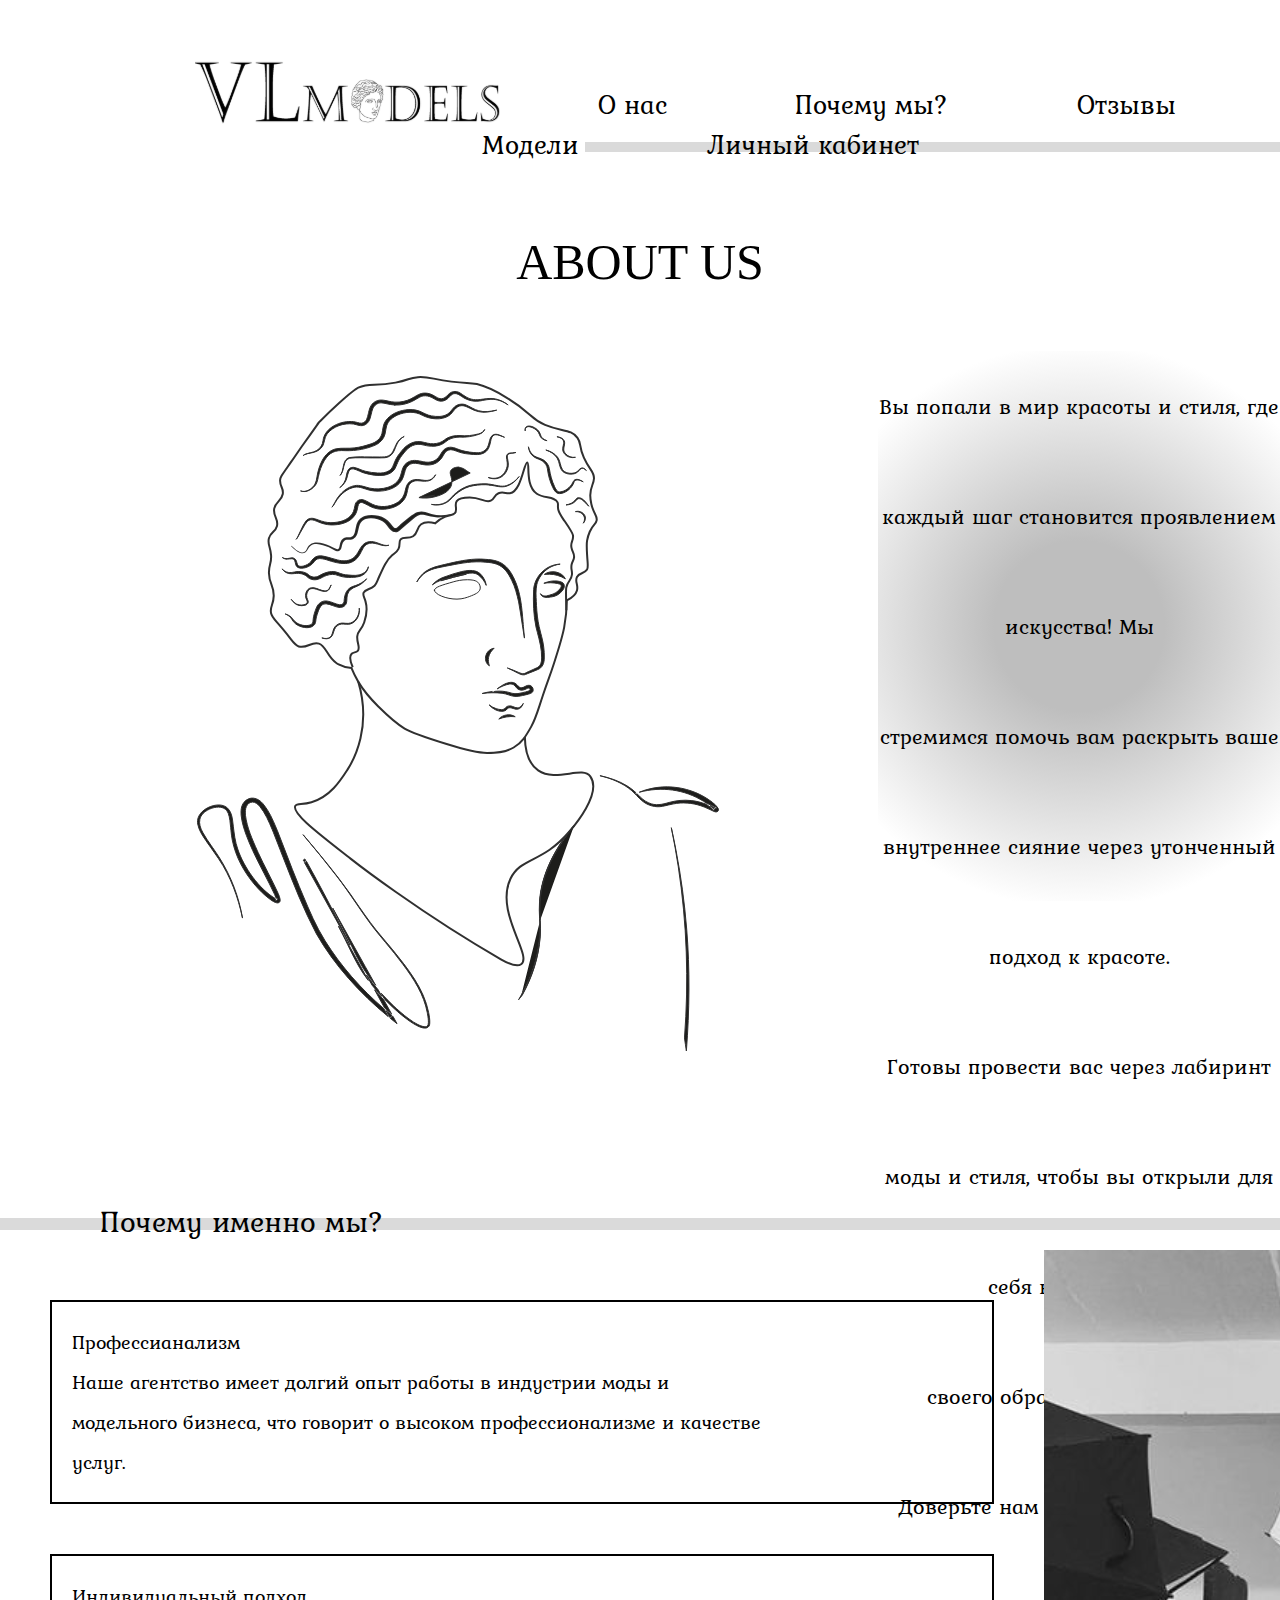
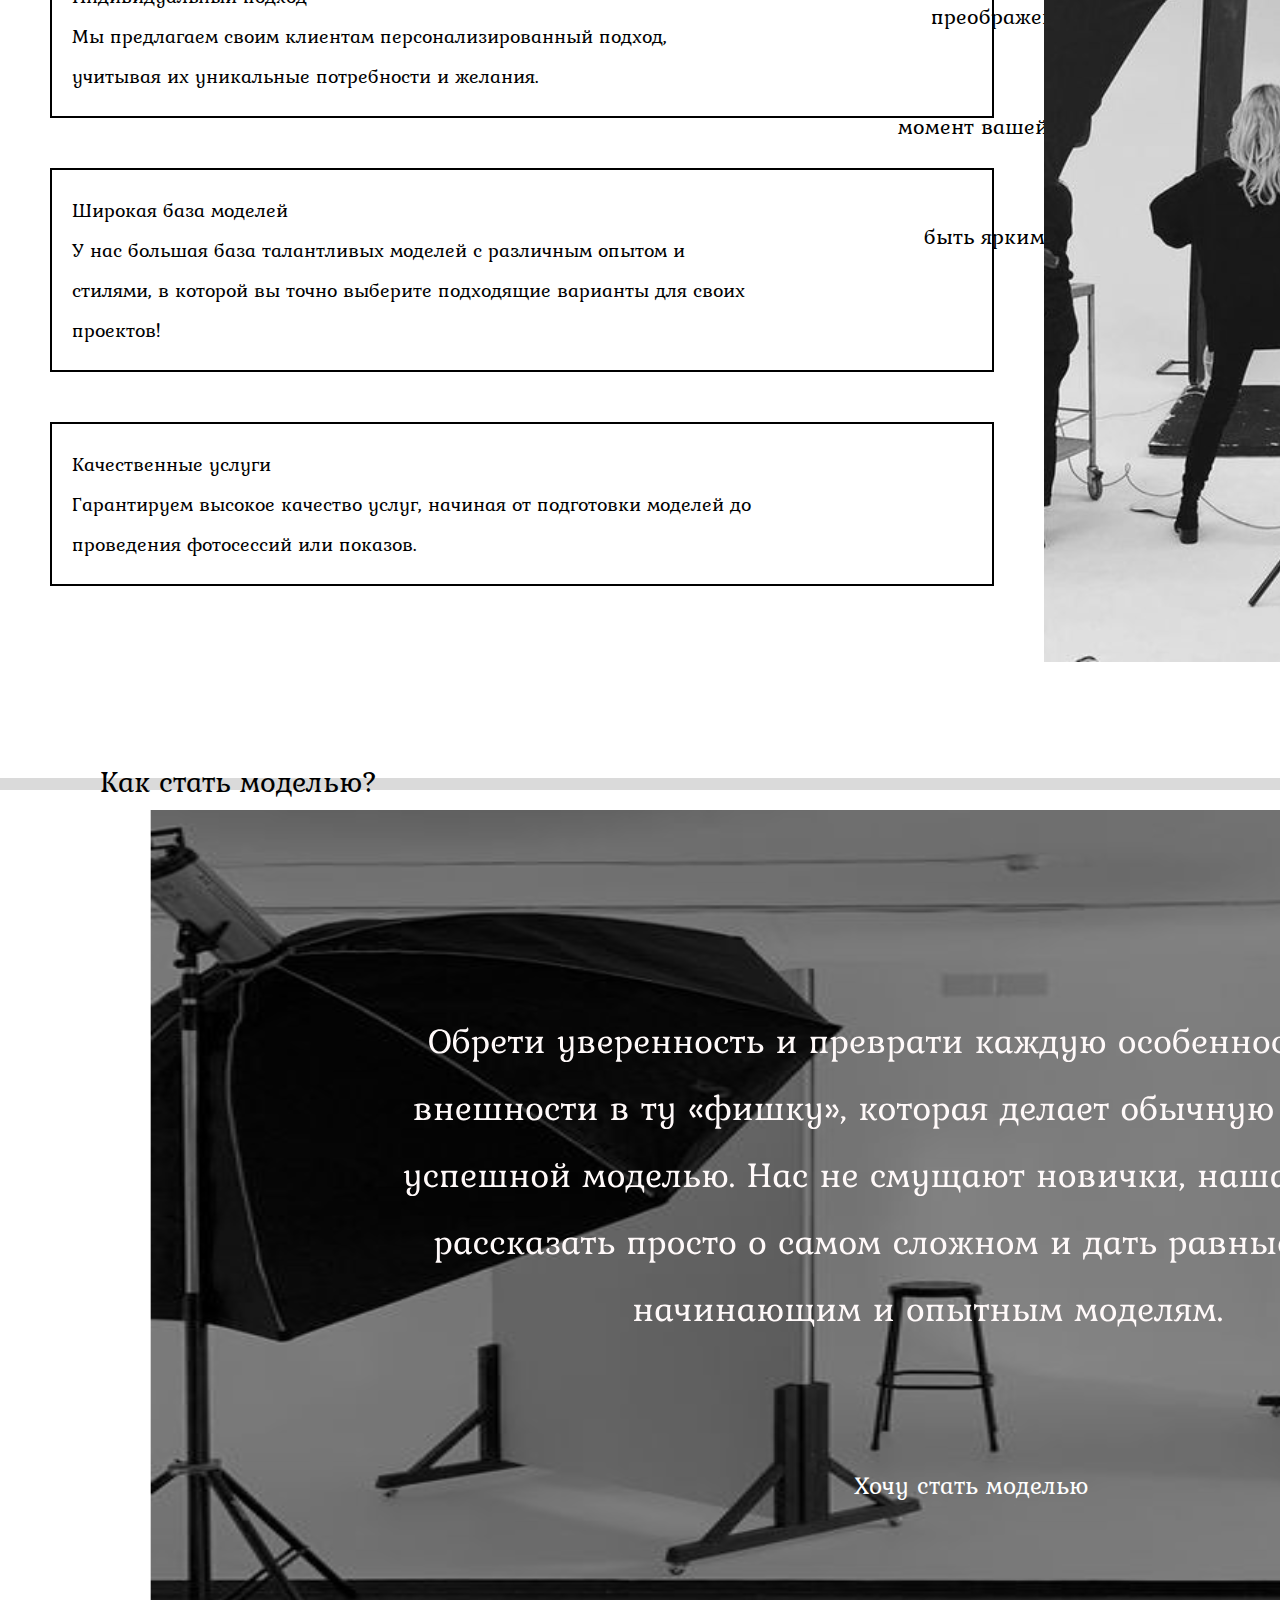
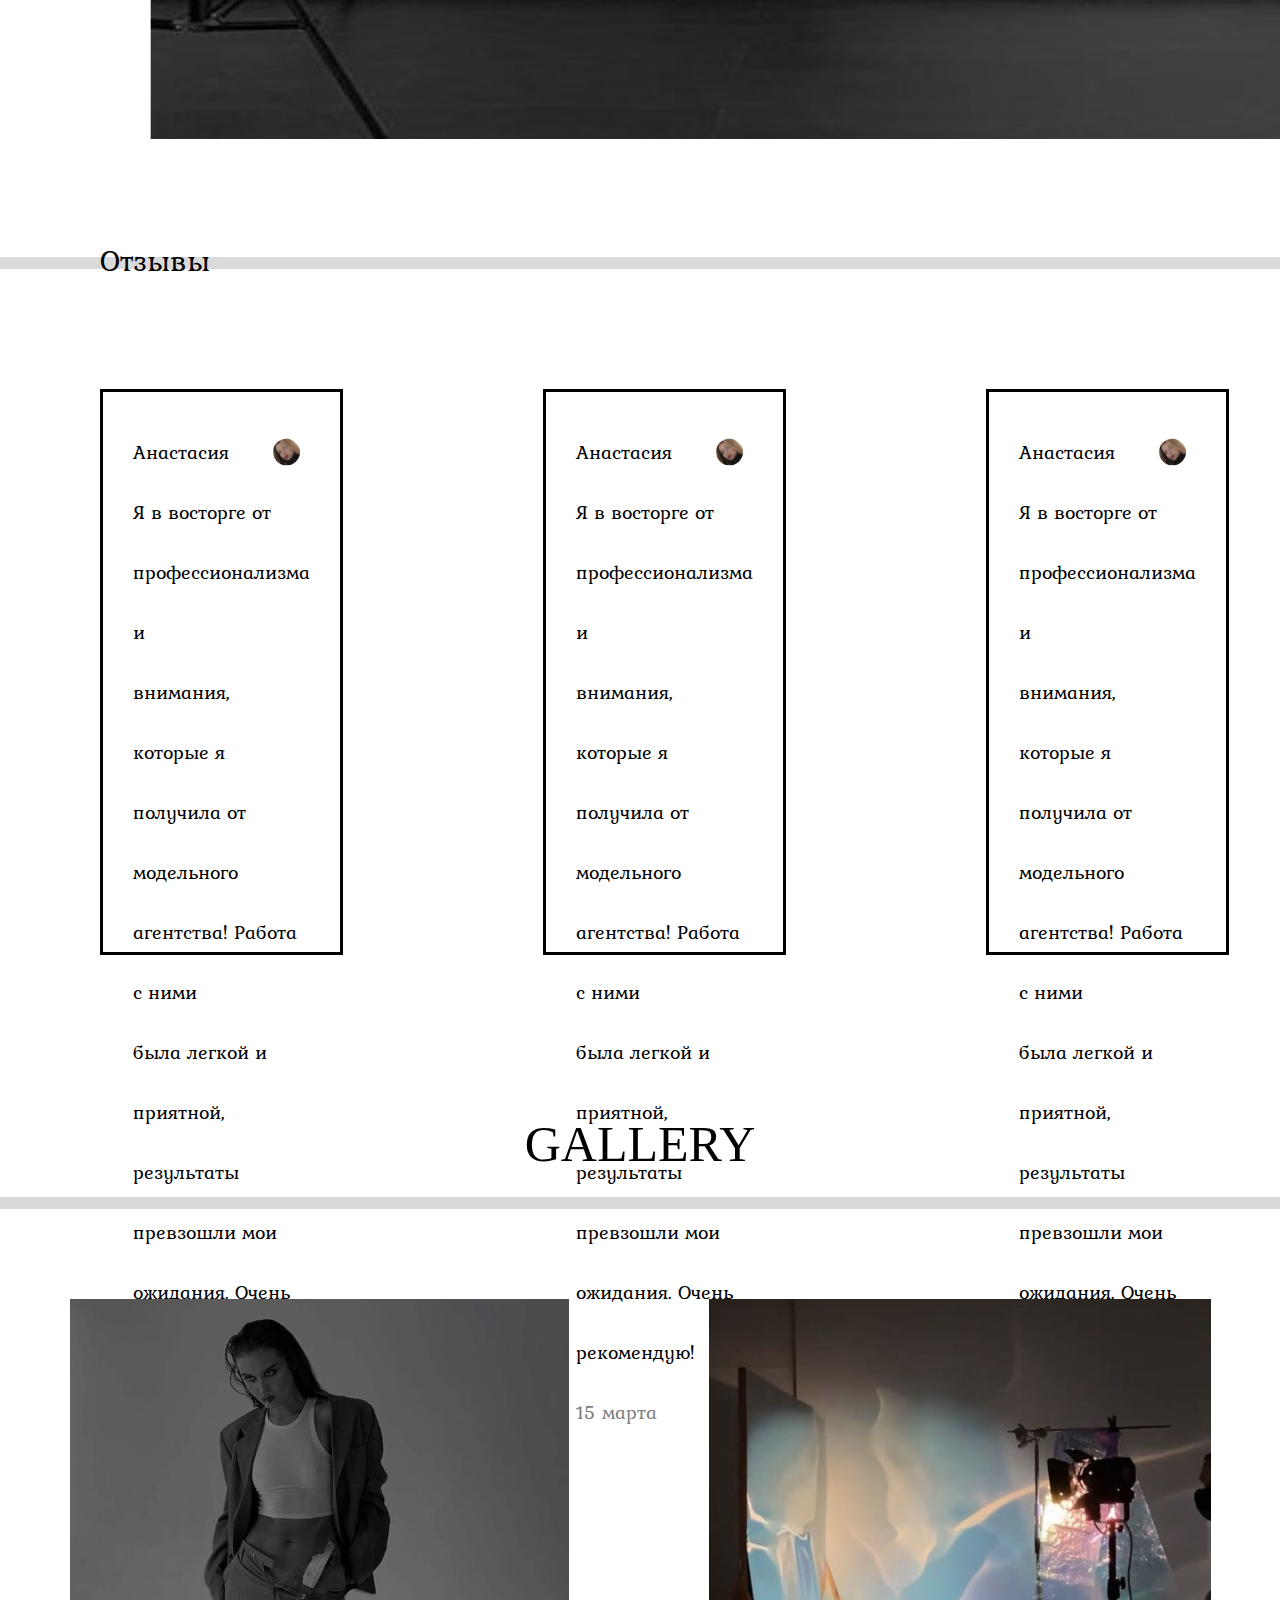
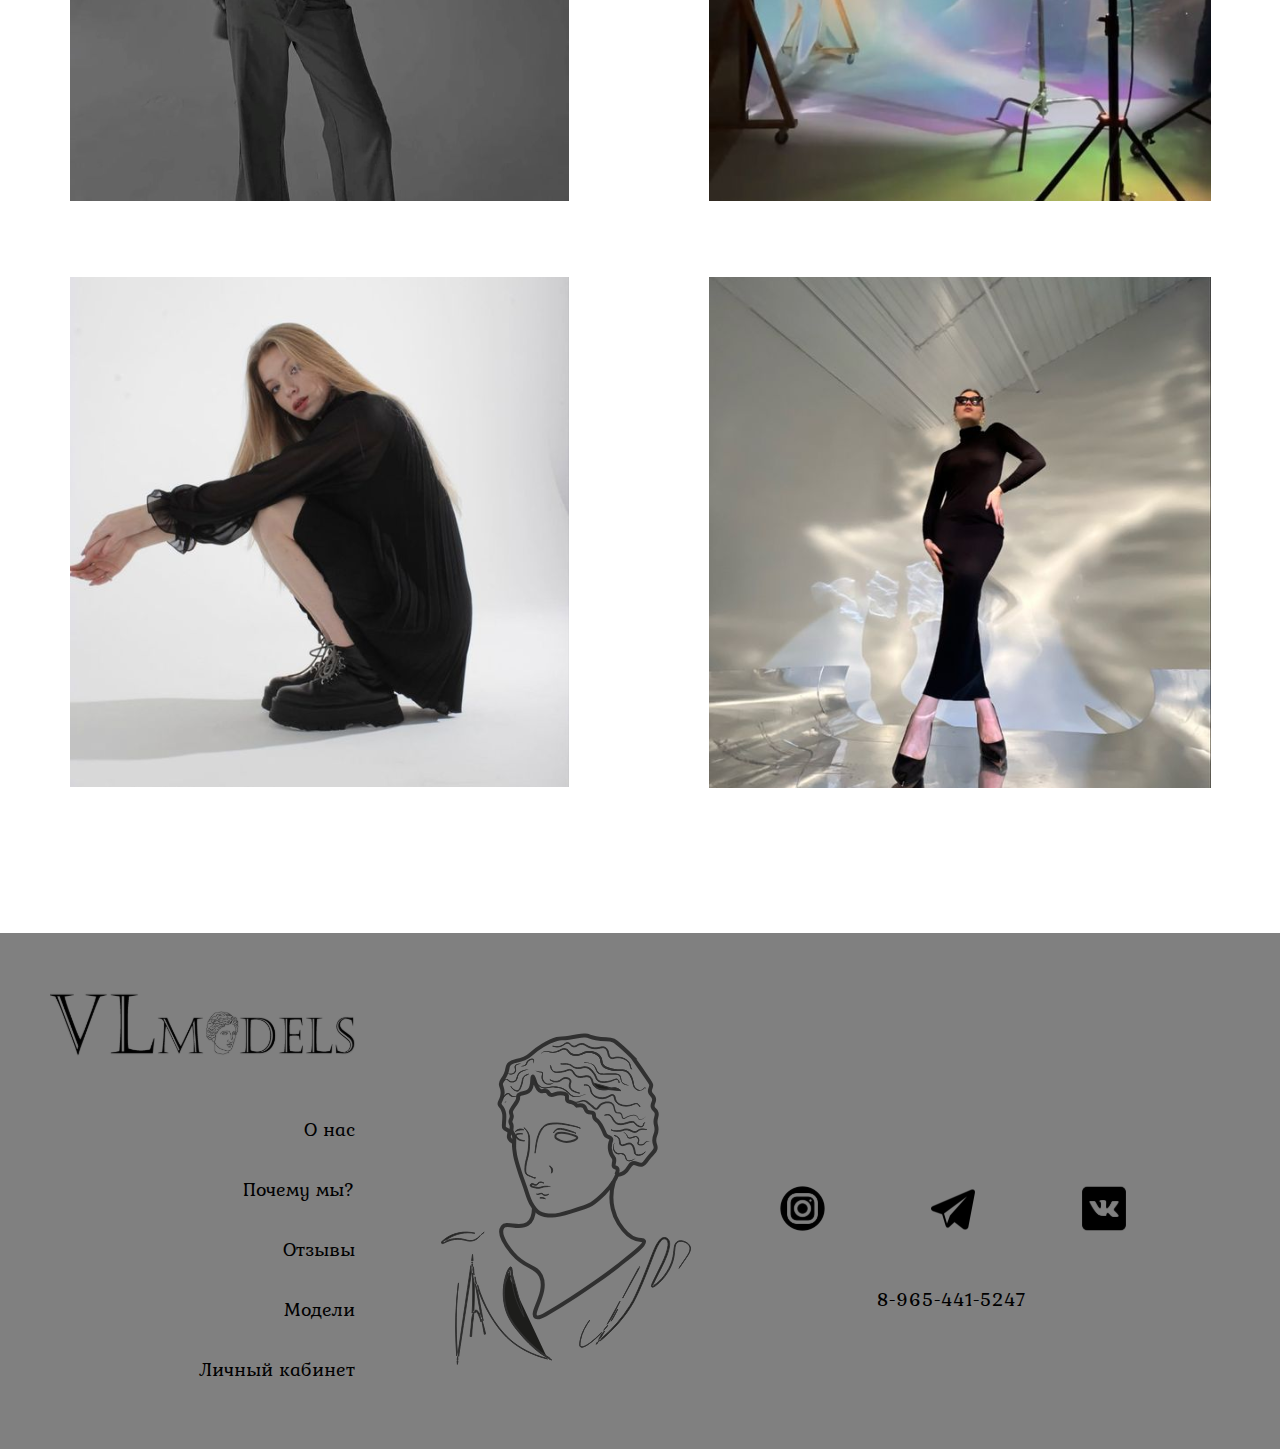
<file: index.html>
<!DOCTYPE html>
<html lang="en">
<head>
    <meta charset="UTF-8">
    <meta name="viewport" content="width=device-width, initial-scale=1.0">
    <link rel="stylesheet" href="css/style.css">
    <link rel="stylesheet" href="https://fonts.googleapis.com/css2?family=Kurale&display=swap">

    <title>VLmodels</title>
</head>
<body>
    <body>
        <nav>
            <ul>
                <li><a href="#logo"><img class="logoe" alt="" src="image/logo.svg"></a></li>
                <li><a href="#about">О нас</a></li>
                <li><a href="#why">Почему мы?</a></li>
                <li><a href="#otz">Отзывы</a></li>
                <li><a href="models.html">Модели</a></li>
                <li><a href="myaccount.html">Личный кабинет</a></li>
                <div class="strep1"></div>
            </ul>
        </nav>
        <div class="intro" id="logo">
            <h1>ABOUT US</h1>
            <div class="intro-cont">
                <div class="intro-img"><img class="introe" alt="" src="image/intro.svg"></div>
                <a class="intro-text">Вы попали в мир красоты и стиля, где каждый шаг становится проявлением искусства! Мы <br>
                        стремимся помочь вам раскрыть ваше внутреннее сияние через утонченный подход к красоте. <br>
                        Готовы провести вас через лабиринт моды и стиля, чтобы вы открыли для себя новые грани <br>
                        своего образа и уверенности. Доверьте нам свое восхитительное преображение, ведь каждый <br>
                        момент вашей жизни заслуживает быть ярким и неповторимым!</a>
            </div>
        </div>
        <div class="why" id="why">
            <h2>Почему именно мы?</h2>
            <div class="strep2"></div>
            <div class="why-cont">
                <div class="why-reason"> 
                    <div class="why-reason-cont"> 
                        <a class="reason">Профессианализм<br></a>
                        <a class="reason-text">Наше агентство имеет долгий опыт работы в индустрии моды и<br>
                             модельного бизнеса, что говорит о высоком профессионализме и качестве <br>
                             услуг.</a>
                    </div>
                    <div class="why-reason-cont"> 
                        <a class="reason">Индивидуальный подход<br></a>
                        <a class="reason-text">Мы предлагаем своим клиентам персонализированный подход,<br>
                            учитывая их уникальные потребности и желания.</a>
                    </div>
                    <div class="why-reason-cont"> 
                        <a class="reason">Широкая база моделей<br></a>
                        <a class="reason-text">У нас большая база талантливых моделей с различным опытом и <br>
                            стилями, в которой вы точно выберите подходящие варианты для своих<br>
                            проектов!</a>
                    </div>
                    <div class="why-reason-cont"> 
                        <a class="reason">Качественные услуги<br></a>
                        <a class="reason-text">Гарантируем высокое качество услуг, начиная от подготовки моделей до <br>
                            проведения фотосессий или показов.</a>
                    </div>
                </div>
                <div class="why-img"><img src="image/why.svg"></div>
            </div>
        </div>
        <div class="willbe">
            <h2>Как стать моделью?</h2>
            <div class="strep2"></div>
                <div class="willbe-image">
                    <div class="willbe-cont">
                        <img class="will" src="image/willbe.svg">
                        <div class="button3" onclick="redirectToAnotherPage1()">Хочу стать моделью</div>
                    </div>
                </div>
        </div>
        <div class="otz" id="otz">
            <h2>Отзывы</h2>
            <div class="strep2"></div>
            <div class="otz-cont">
                <div class="otz1">
                    <div class="otz-ava">
                        <a class="otz-name">Анастасия</a> <br>
                        <img class="ava" src="image/otzava.svg">
                      </div>
                <a class="otz-text">Я в восторге от профессионализма и <br>
                     внимания, которые я получила от <br>
                     модельного агентства! Работа с ними <br>
                     была легкой и приятной, результаты <br> превзошли мои ожидания. Очень <br>
                     рекомендую!</a> <br>
                    <a class="otz-date">15 марта</a>
                </div>
                <div class="otz2">
                    <div class="otz-ava">
                      <a class="otz-name">Анастасия</a> <br>
                      <img class="ava" src="image/otzava.svg">
                    </div>
                    <a class="otz-text">Я в восторге от профессионализма и <br>
                     внимания, которые я получила от <br>
                     модельного агентства! Работа с ними <br>
                     была легкой и приятной, результаты <br> превзошли мои ожидания. Очень <br>
                     рекомендую!</a> <br>
                    <a class="otz-date">15 марта</a>
                </div>
                <div class="otz2">
                    <div class="otz-ava">
                        <a class="otz-name">Анастасия</a> <br>
                        <img class="ava" src="image/otzava.svg">
                      </div>
                    <a class="otz-text">Я в восторге от профессионализма и <br>
                     внимания, которые я получила от <br>
                     модельного агентства! Работа с ними <br>
                     была легкой и приятной, результаты <br> превзошли мои ожидания. Очень <br>
                     рекомендую!</a> <br>
                    <a class="otz-date">15 марта</a>
                </div>
            </div>
            <div class="gallery">
                <h1>GALLERY</h1>
                <div class="strep2"></div>
                <div class="fotki-cont">
                    <div class="fotki">
                        <img class="foto" src="image/fot1.svg">
                        <img class="foto" src="image/fot2.svg">
                    </div>
                    <div class="fotki1">
                        <img class="foto" src="image/fot3.svg">
                        <img src="image/fot4.svg">
                    </div>
                    <div class="fotki1">
                        <img class="foto" src="image/fot5.svg">
                        <img src="image/fot6.svg">
                    </div>
                </div>
            </div>
            <div class="footer">
                <div class="menu-footer">
                    <img class="logo-footers" src="image/logo.svg"> <br>
                    <a  href="#logo">О нас</a> <br>
                    <a  href="#why">Почему мы?</a> <br>
                    <a  href="#otz">Отзывы</a> <br>
                    <a  href="models.html">Модели</a> <br>
                    <a  href="myaccount.html">Личный кабинет</a>
                </div>
                <div class="logo-footer">
                    <img class="footer-logo" src="image/footer.svg">
                </div>
                <div class="contact-footer">
                    <div class="contact">
                        <img class="con" src="image/inst.svg">
                        <img class="con" src="image/tg.svg">
                        <img class="con" src="image/vk.svg">
                    </div>
                    <a class="num">8-965-441-5247</a>
                </div>
            </div>
    </body>
</html>
</file>
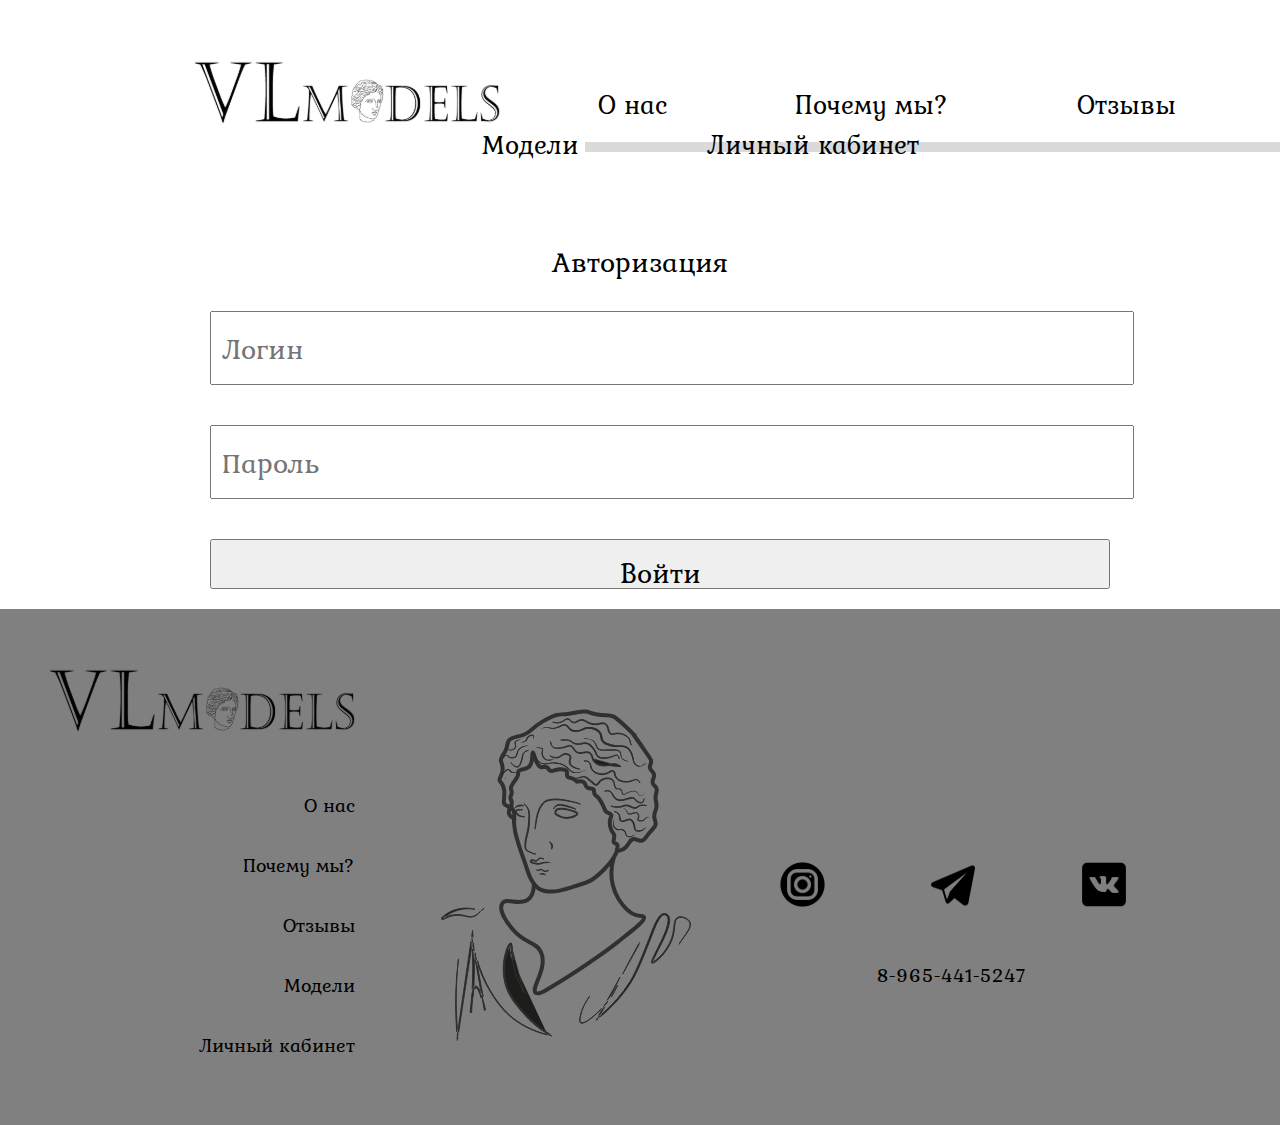
<file: auth.html>
<!DOCTYPE html>
<html lang="en">
<head>
    <meta charset="UTF-8">
    <meta name="viewport" content="width=device-width, initial-scale=1.0">
    <link rel="stylesheet" href="css/style.css">
    <title>account</title>
</head>
<body>
    <body>
        <nav>
            <ul>
                <li><a href="index.html"><img class="logoe" src="image/logo.svg"></a></li>
                <li><a href="index.html">О нас</a></li>
                <li><a href="index.html">Почему мы?</a></li>
                <li><a href="index.html">Отзывы</a></li>
                <li><a href="models.html">Модели</a></li>
                <li><a href="myaccount.html">Личный кабинет</a></li>
                <div class="strep1"></div>
            </ul>
        </nav>
        <div class="bemodel">
            <div class="bemodel-text">
                <a>Авторизация</a>
            </div>
            <form action="login.php" method="POST"> <!-- Исправленное действие формы -->
                <input type="text" name="username" placeholder="Логин" required>
                <input type="password" name="password" placeholder="Пароль" required> <!-- Изменить тип ввода на "password" -->
                <input type="submit" value="Войти">
            </form>
        </div>
        <div class="footer">
            <div class="menu-footer">
                <img class="logo-footers" src="image/logo.svg"> <br>
                <a  href="#logo">О нас</a> <br>
                    <a  href="#why">Почему мы?</a> <br>
                    <a  href="#otz">Отзывы</a> <br>
                    <a  href="models.html">Модели</a> <br>
                    <a  href="myaccount.html">Личный кабинет</a>
            </div>
            <div class="logo-footer">
                <img class="footer-logo" src="image/footer.svg">
            </div>
            <div class="contact-footer">
                <div class="contact">
                    <img class="con" src="image/inst.svg">
                    <img class="con" src="image/tg.svg">
                    <img class="con" src="image/vk.svg">
                </div>
                <a class="num">8-965-441-5247</a>
            </div>
        </div>
        <script src="js/main.js"></script>
</body>
</html>
</file>
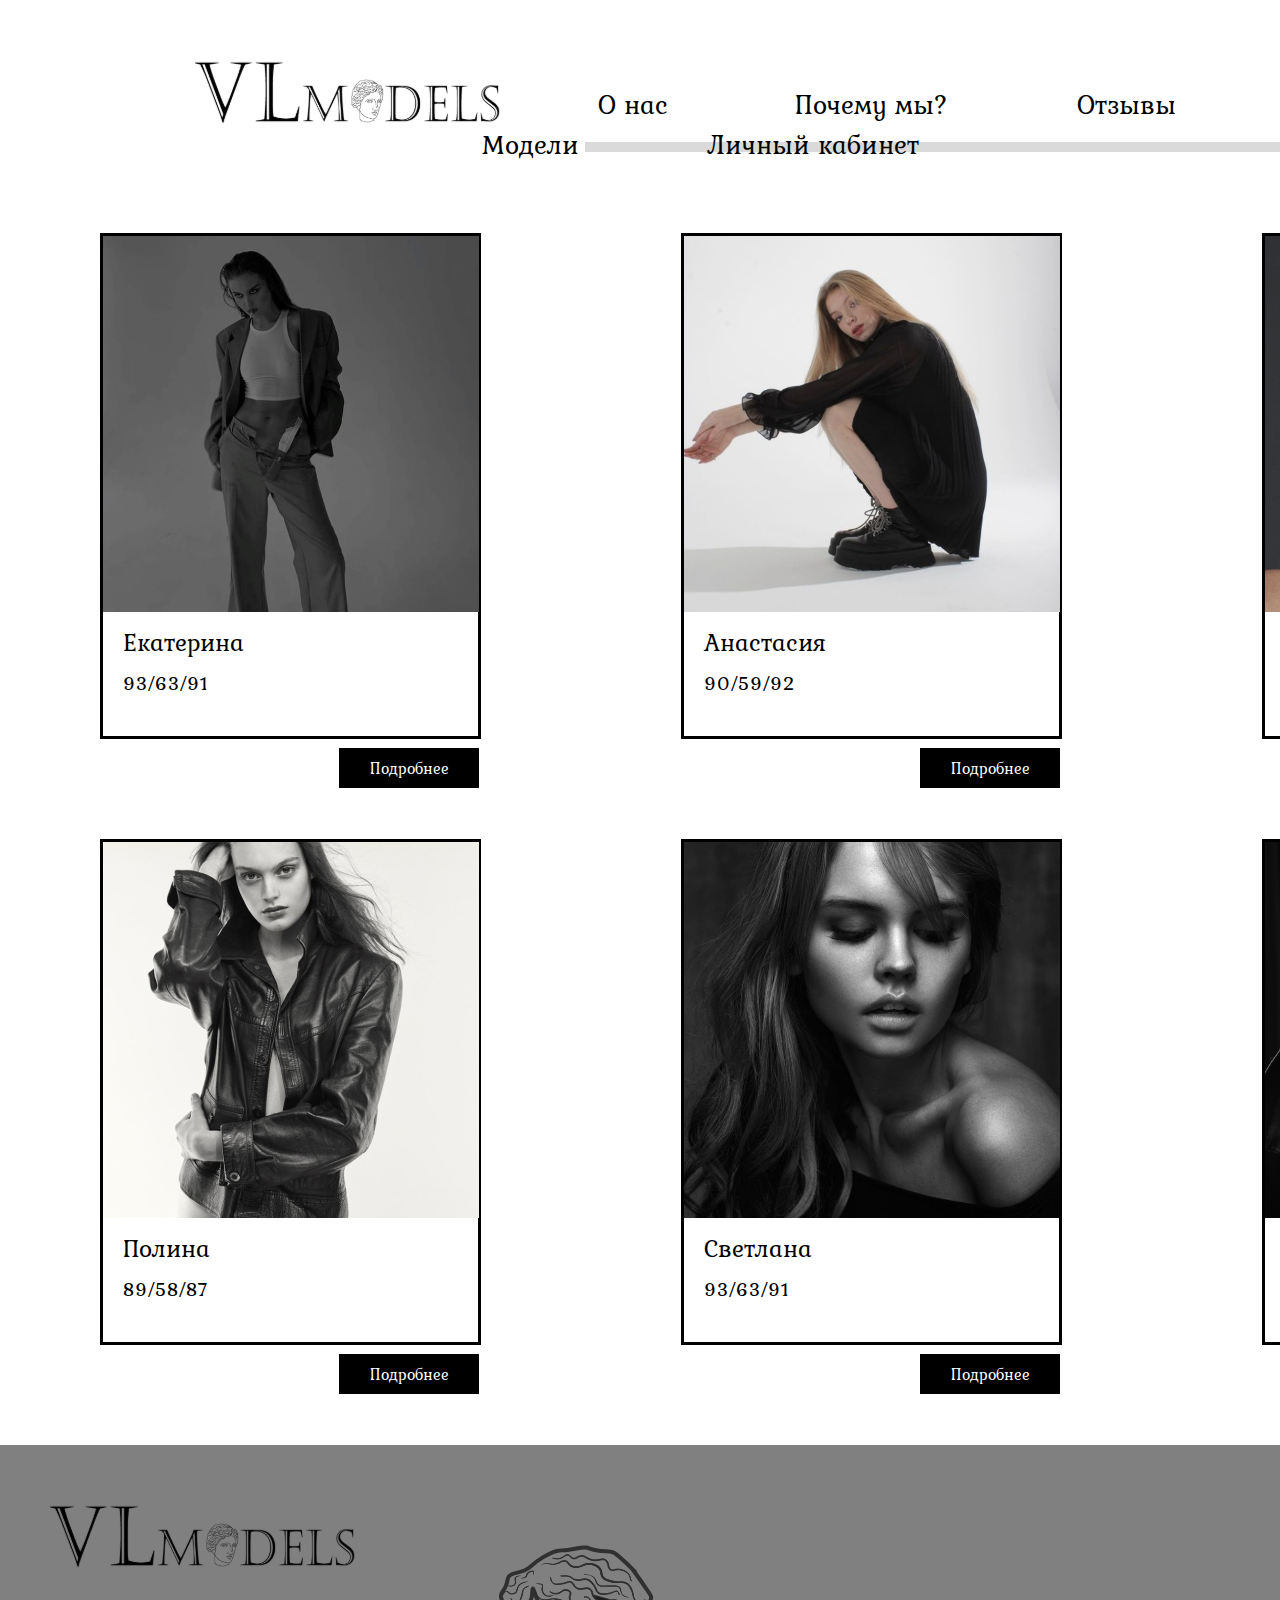
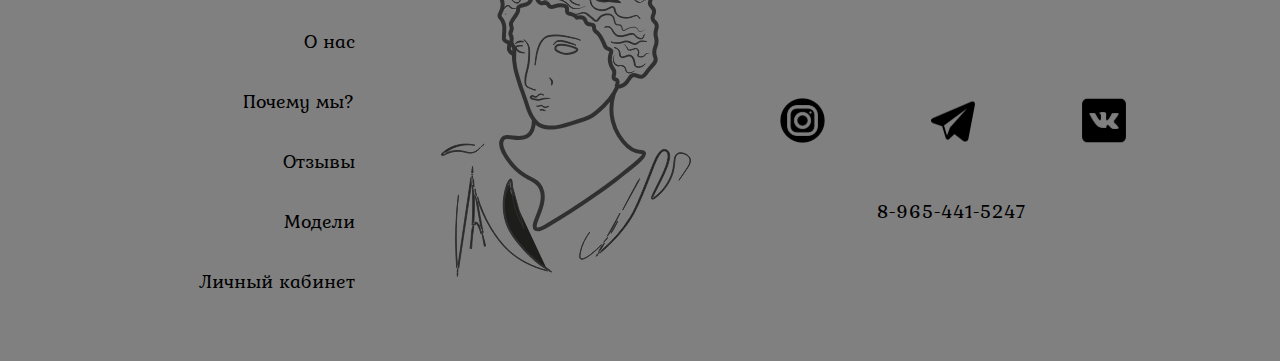
<file: models.html>
<!DOCTYPE html>
<html lang="en">
<head>
    <meta charset="UTF-8">
    <meta name="viewport" content="width=device-width, initial-scale=1.0">
    <link rel="stylesheet" href="css/style.css">
    <title>models</title>
</head>
<body>
    <body>
        <nav>
            <ul>
                <li><a href="index.html"><img class="logoe" src="image/logo.svg"></a></li>
                <li><a href="index.html">О нас</a></li>
                <li><a href="index.html">Почему мы?</a></li>
                <li><a href="index.html">Отзывы</a></li>
                <li><a href="models.html">Модели</a></li>
                <li><a href="myaccount.html">Личный кабинет</a></li>
                <div class="strep1"></div>
            </ul>
        </nav>
        <div class="models">
            <div class="models-cont1">
                <div class="model1">
                    <img class="model-img" src="image/model1.svg">
                    <a class="model-name">Екатерина</a> <br>
                    <a class="model-par">93/63/91</a>
                </div>
                <div class="podrobnee">
                   <button onclick="openModal()">Подробнее</button>
                        <div id="modal" class="modal">
                            <div class="modal-content">
                                <span class="close" onclick="closeModal()">&times;</span>
                                <div class="madal-model">
                                    <img class='zzz1' src="image/model1.svg">
                                    <img class='zzz' src="image/model1.svg">
                                    <img class='zzz' src="image/model1.svg">
                                </div>
                                <a class="modal-name">Екатерина</a>
                                <a class="modal-par">93/63/91</a> <br>
                                <a class="modal-text">Уникальная модель с изящной осанкой и неповторимым обаянием. Ее 
                                 изящная походка и выразительный взгляд делают каждое выступление незабываемым и впечатляющим. 
                                 Екатерина виртуозно сочетает в себе элегантность и современные тренды. Она легко воплощает в 
                                 жизнь как классические образы в haute couture, так и смелые и яркие образы street style. Имеет 
                                 богатый опыт работы на подиуме и в фешн-съемках для известных брендов. Ее профессионализм и преданность 
                                 искусству моделинга делают ее желанной моделью для сотрудничества.
                                </a>
                            </div>
                        </div>
                </div>
             </div>
             <div class="models-cont">
                <div class="model1">
                    <img src="image/model2.svg">
                    <a class="model-name">Анастасия</a> <br>
                    <a class="model-par">90/59/92</a>
                </div>
                <div class="podrobnee">
                   <button>Подробнее</button>
                </div>
             </div>
             <div class="models-cont">
                <div class="model1">
                    <img src="image/model3.svg">
                    <a class="model-name">Елена</a> <br>
                    <a class="model-par">96/65/91</a>
                </div>
                <div class="podrobnee">
                   <button>Подробнее</button>
                </div>
             </div>
        </div>
        <div class="models">
            <div class="models-cont1">
                <div class="model1">
                    <img class="model-img" src="image/model4.svg">
                    <a class="model-name">Полина</a> <br>
                    <a class="model-par">89/58/87</a>
                </div>
                <div class="podrobnee">
                   <button>Подробнее</button>
                </div>
             </div>
             <div class="models-cont">
                <div class="model1">
                    <img src="image/model5.svg">
                    <a class="model-name">Светлана</a> <br>
                    <a class="model-par">93/63/91</a>
                </div>
                <div class="podrobnee">
                   <button>Подробнее</button>
                </div>
             </div>
             <div class="models-cont">
                <div class="model1">
                    <img src="image/model6.svg">
                    <a class="model-name">Наталья</a> <br>
                    <a class="model-par">93/63/91</a>
                </div>
                <div class="podrobnee">
                   <button>Подробнее</button>
                </div>
             </div>
        </div>
       
            <div class="footer">
                <div class="menu-footer">
                    <img class="logo-footers" src="image/logo.svg"> <br>
                    <a  href="#logo">О нас</a> <br>
                    <a  href="#why">Почему мы?</a> <br>
                    <a  href="#otz">Отзывы</a> <br>
                    <a  href="models.html">Модели</a> <br>
                    <a  href="myaccount.html">Личный кабинет</a>
                </div>
                <div class="logo-footer">
                    <img class="footer-logo" src="image/footer.svg">
                </div>
                <div class="contact-footer">
                    <div class="contact">
                        <img class="con" src="image/inst.svg">
                        <img class="con" src="image/tg.svg">
                        <img class="con" src="image/vk.svg">
                    </div>
                    <a class="num">8-965-441-5247</a>
                </div>
            </div>
            <script src="js/main.js"></script>
    </body>
</html>
</file>
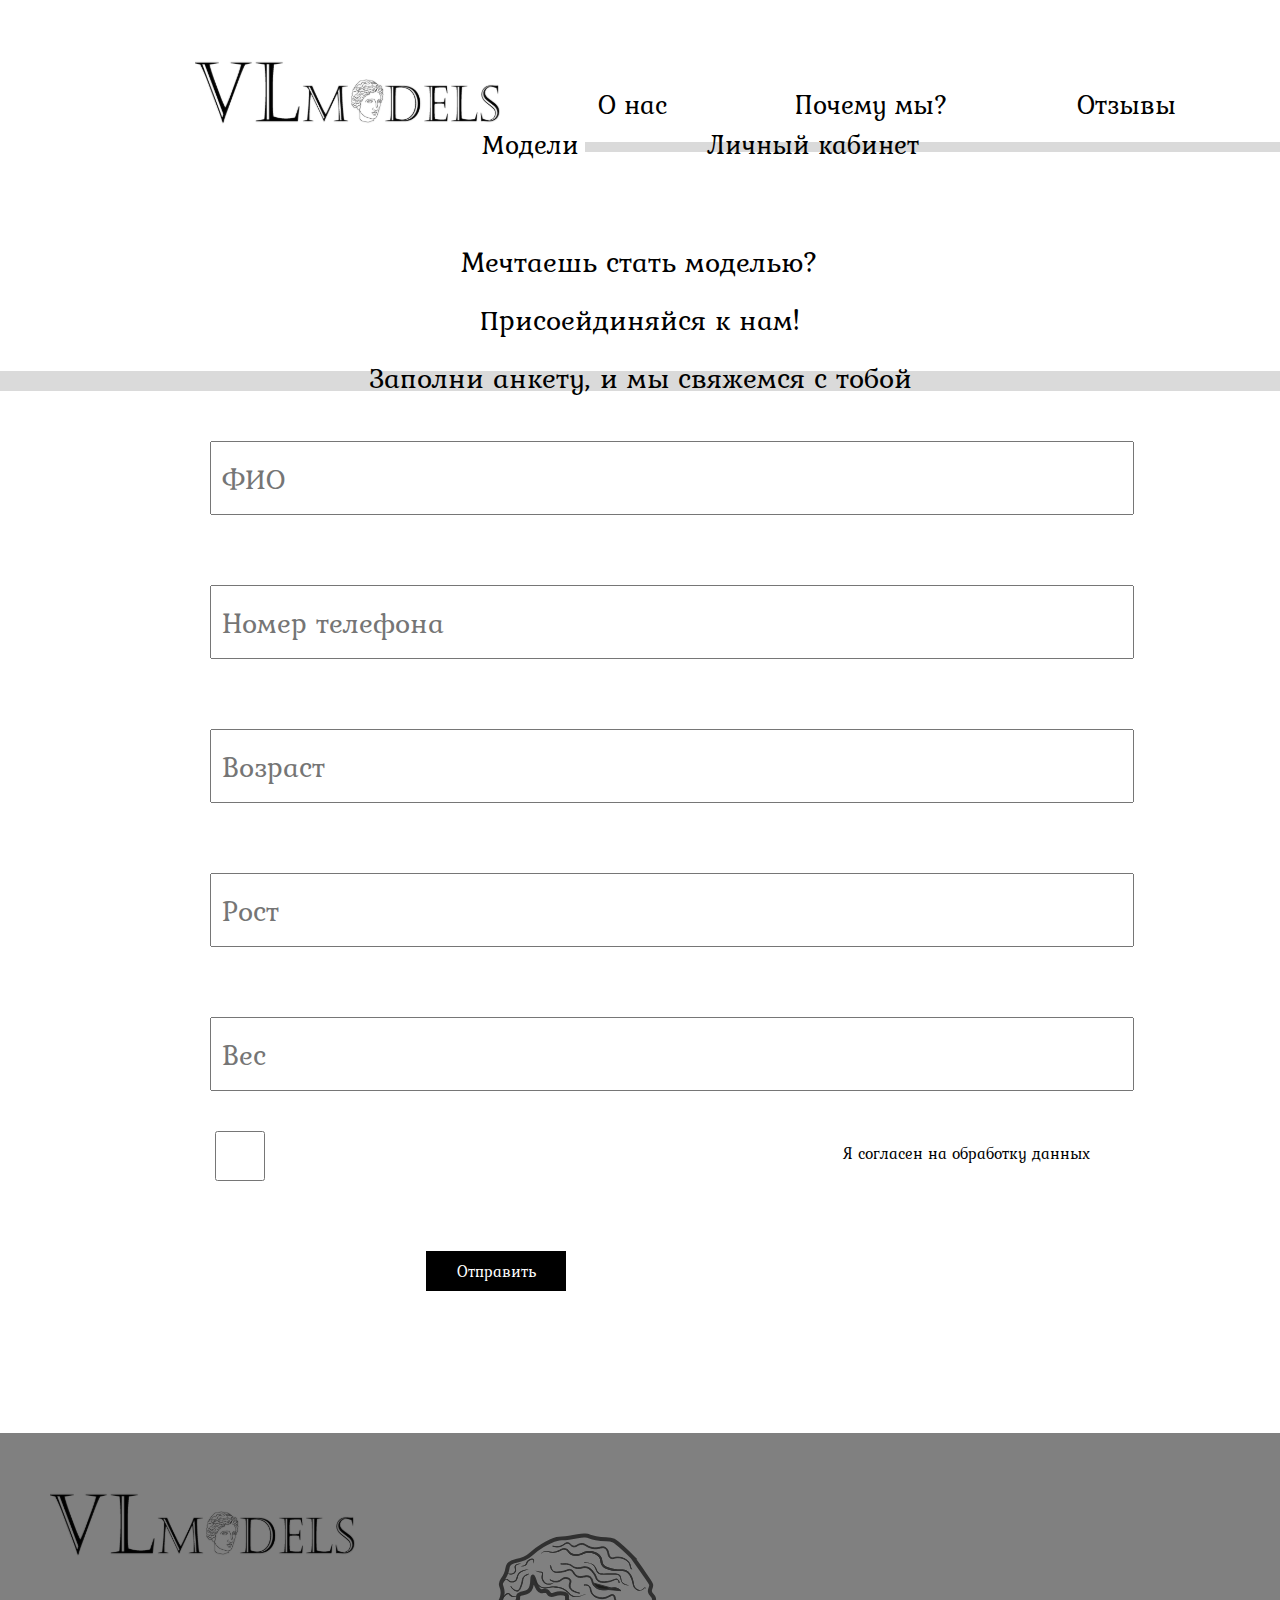
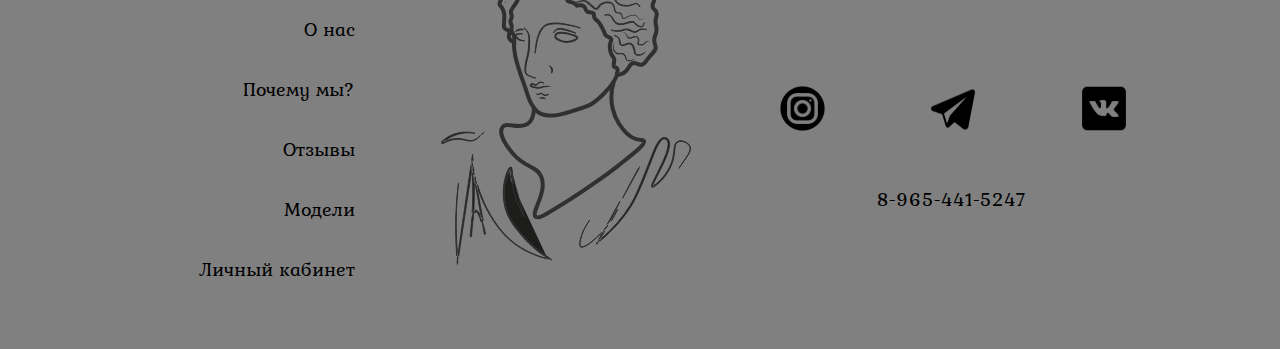
<file: myaccount.html>
<!DOCTYPE html>
<html lang="en">
<head>
    <meta charset="UTF-8">
    <meta name="viewport" content="width=device-width, initial-scale=1.0">
    <link rel="stylesheet" href="css/style.css">
    <title>account</title>
</head>
<body>
    <body>
        <nav>
            <ul>
                <li><a href="index.html"><img class="logoe" src="image/logo.svg"></a></li>
                <li><a href="index.html">О нас</a></li>
                <li><a href="index.html">Почему мы?</a></li>
                <li><a href="index.html">Отзывы</a></li>
                <li><a href="models.html">Модели</a></li>
                <li><a href="myaccount.html">Личный кабинет</a></li>
                <div class="strep1"></div>
            </ul>
        </nav>
    <div class="bemodel">
        <div class="bemodel-text">
                <a>Мечтаешь стать моделью? <br>
                    Присоейдиняйся к нам! <br>
                    Заполни анкету, и мы свяжемся с тобой</a>
         </div>
             <div class="strep3"></div>
             <form action="formanketa.php" method="post">
                <label for="full-name"></label>
                <input type="text" id="full-name" name="full-name" placeholder="ФИО" required>
        
                <label for="phone"></label>
                <input type="tel" id="phone" name="phone" placeholder="Номер телефона" required>
        
                <label for="age"></label>
                <input type="number" id="age" name="age" placeholder="Возраст" required>
        
                <label for="height"></label>
                <input type="number" id="height" name="height" placeholder="Рост" required>

                <label for="parametr"></label>
                <input type="number" id="weight" name="weight" placeholder="Вес" required>
<br>
               <div class="check">
                    <input type="checkbox" id="checkbox" required>
                    <label for="checkbox">Я согласен на обработку данных</label>
                </div> 
                <div class="otptavit">
                    <button onclick="openModal()">Отправить</button>
                         <div id="modal" class="modal">
                             <div class="modal-content-otp">
                                 <span class="close" onclick="closeModal()">&times;</span>
                                 <a class="modal-text-otp">Спасибо за заявку! мы расммотрим твою анкету, и свяжемся!
                                 </a>
                             </div>
                         </div>
                 </div>
            </form>
            <div class="button1" onclick="redirectToAnotherPage()">Войти</div>
    </div>


            <div class="footer">
                <div class="menu-footer">
                    <img class="logo-footers" src="image/logo.svg"> <br>
                    <a  href="#logo">О нас</a> <br>
                    <a  href="#why">Почему мы?</a> <br>
                    <a  href="#otz">Отзывы</a> <br>
                    <a  href="models.html">Модели</a> <br>
                    <a  href="myaccount.html">Личный кабинет</a>
                </div>
                <div class="logo-footer">
                    <img class="footer-logo" src="image/footer.svg">
                </div>
                <div class="contact-footer">
                    <div class="contact">
                        <img class="con" src="image/inst.svg">
                        <img class="con" src="image/tg.svg">
                        <img class="con" src="image/vk.svg">
                    </div>
                    <a class="num">8-965-441-5247</a>
                </div>
            </div>
            <script src="js/main.js"></script>
    </body>
</html>
</file>
<file: css/style.css>
@import url('https://fonts.googleapis.com/css2?family=Kurale&display=swap');
@font-face {
  font-family: "Castellar";
  src: url("C:\Users\79654\OneDrive\Рабочий стол\модел\css\fonts\Castellar.ttf");
}

* {
  list-style: none;
  text-decoration: none;
  margin: 0;
  padding: 0;
  font-family: "Kurale", serif;
  font-weight: 400;
  font-style: normal;
  scroll-behavior: smooth;
}

body {
    background: #ffffff;
}

nav {
  padding: 16px 0;
  margin: 65px;
  color: rgb(0, 0, 0);
  font-size: 27px;
}

.logoe{
 margin: -30px;
}

nav ul {
  list-style-type: none;
  padding: 0;
  margin: 0;
  text-align: center;
}

nav ul li {
  display: inline-block;
  margin-left: 120px;
}

a {
  color: rgb(0, 0, 0);
  text-decoration: none;
  font-weight: 500;
}

.strep1{
  width: 80%;
  height: 10px;
  background: rgb(218, 218, 218);
  margin-top: -22px;
  margin-left: 520px;
}

.strep2{
    width: 100%;
    height: 12px;
    background: rgb(218, 218, 218);
    margin-top: -36px;
    margin-bottom: 20px;
}

h1{
  font-family: "Castellar";
  font-size: 50px;
  text-align: center;
  margin: 60px;
  color:#000000;
}

h2{
    font-size: 30px;
    color: rgb(0, 0, 0);
    margin-top: 80px;
    line-height: 66px;
    text-align: left;
    margin-left: 100px;
}

.intro-cont{
    display: flex;
    justify-content: space-between;
}


.intro-text{
  font-size: 22px;
  font-weight: 500;
  line-height: 5;
  margin-left: 10px;
  background: radial-gradient(circle, rgba(190,190,190,1) 25%, rgba(255,255,255,1) 83%);
  width: 1700px;
  height: 550px;
  text-align: center;
}


.why-cont{
  display: flex;
  justify-content: space-between;
}

.why-reason-cont{
  border: 2px solid black;
  padding: 20px;
  font-size: 20px;
  line-height: 2;
  font-weight: 500;
  margin: 50px;
  width: 900px;
}

.will{
  text-align: center;
  margin-left: 150px;
}

.otz-cont{
  display: flex;
  justify-content: space-between;
}

.otz-ava{
  display: flex;
  justify-content: space-between;
}

.ava{
width: 15%;
margin: 10px;
}

.otz1{
  border: 3px solid black;
  line-height: 3;
  margin: 100px;
  width: 500px;
  height: 500px;
  padding: 30px;
  font-size: 20px;
}

.otz2{
  border: 3px solid black;
  line-height: 3;
  margin: 100px;
  width: 500px;
  height: 500px;
  padding: 30px;
  font-size: 20px;
}

.otz-date{
  color: gray;
}

.fotki-cont{
  display: flex;
  justify-content: space-between;
}

.fotki{
  margin: 70px;
}

.fotki1{
  margin: 70px;
}

.foto{
  margin-bottom: 70px;
}

.menu-footer{
  text-align: right;
  line-height: 3;
  font-size: 20px;
  margin: 50px;
}

.footer-logo{
  margin-top: 100px;
}

.footer{
  background: gray;
  display: flex;
  justify-content: space-between;
}

.contact{
  display: flex;
  justify-content: space-between;
}

.contact-footer{
  margin-top: 200px;
  margin-right: 100px;
}

.con{
  margin: 50px;
}

.num{
  margin-left: 150px;
  font-size: 20px;
}

.models{
  display: flex;
  justify-content: space-between;
}

.models-cont{
  width: 375px;
  height: 500px;
  border: 3px solid black;
margin-left: 100px;
margin-right: 100px;
margin-bottom: 100px;
}

.models-cont1{
  width: 375px;
  height: 500px;
  border: 3px solid black;
margin-left: 100px;
margin-right: 100px;
margin-bottom: 100px;
}


.model-name{
 font-size: 25px;
 margin: 20px;
 line-height: 2;
}

.model-par{
 font-size: 20px;
 margin: 20px;
}

button{
  width: 140px;
  height: 40px;
  background-color: black;
  color: white;
  text-align: center;
  line-height: 40px; /* Центрирование текста по вертикали */
  font-size: 16px;
  border: none; 
  margin-top: 50px;
  margin-bottom: 50px;
  margin-left: 236px;
}

.modal {
  display: none;
  position: fixed;
  z-index: 1;
  left: 0;
  top: 0;
  width: 1500px;
  height: 1400px;
  margin-left: 200px;
  background-color: rgba(0, 0, 0, 0.5);
}

.modal-content {
  background-color: #fefefe;
  margin-top: 50px;
  margin-left: 100px;
  border: 1px solid #888;
  padding: 50px;
  margin-right: 50px;
  
}

.close {
  color: #aaa;
  float: right;
  font-size: 28px;
  font-weight: bold;
  margin-left: 30px;
  margin-top: -30px;
}

.close:hover,
.close:focus {
  color: black;
  text-decoration: none;
  cursor: pointer;
  
}

.madal-model{
  display: flex;
  justify-content: space-between;
}

.modal-par{
  color: rgb(181, 181, 181);
  font-size: 30px;
  margin: 20px;
 
}

.modal-name{
  font-size: 30px;
  margin-top: 20px;
  line-height: 3;
 
}

.modal-text{
  font-size: 25px;
  line-height: 2;
  
}
 input{
  width: 900px;
  height: 50px;
  margin: 20px;
  font-size: 29px;
  padding: 10px;
 }

form {
  width:  900px;
  margin: 0 auto;
}

label {
  display: block;
  margin-top: 30px;
}

.check{
  display: flex;
  justify-content: space-between;
}

input#checkbox{
margin-left: -400px;
}


.bemodel-text{
  text-align: center;
  font-size: 29px;
  line-height: 2;
}

.strep3{
  width: 100%;
  height: 20px;
  background: rgb(218, 218, 218);
  margin-top: -36px;
  margin-bottom: 20px;
}


.modal-content-otp {
  background-color: #fefefe;
  margin-top: 350px;
  margin-left: 50px;
  border: 1px solid #888;
  padding: 50px;
  margin-right: 50px;
}

.close-otp {
  color: #aaa;
  float: right;
  font-size: 28px;
  font-weight: bold;
  margin-left: 30px;
  margin-top: -30px;
}

.close-otp:hover,
.close-otp:focus {
  color: black;
  text-decoration: none;
  cursor: pointer;
  
}

.modal-text-otp{
  font-size: 25px;
  line-height: 2;}
  

  .button1 {
    padding: 8px;
    background-color: #ffffff;
    color: #000000;
    text-align: center;
    border-radius: 5px;
    border: 1px solid black;
    cursor: pointer;
    width: 100px;
    margin-left: 1300px;
    margin-bottom: 50px;
}


.button2 {
  padding: 8px;
  background-color: #000000;
  color: #ffffff;
  text-align: center;
  cursor: pointer;
  width: 150px;
  margin-left: 900px;
  margin-top: 50px;
  margin-bottom: 50px;
  font-size: 20px;
}

.lk{
  display: flex;
  justify-content: space-between;
}

.lk-photo{
  width: 300px;
  height: 400px;
  margin: 100px;
  border: 1px solid black;
  padding: 18px;
  color: #888;
}

.lk-cont{
  display: flex;
  justify-content: space-between;
  
}

.lk-info{
  margin-top: 50px;
  margin-left: 200px;
  margin-bottom: 50px;

}

.sjsjss{
  margin-left: -800px;
  margin-top: 100px;
  width: 486px;
  height: 400px;
  border: 1px solid black;
  text-align: center;
  padding: 73px;
}

.info{
  width: 600px;

  border: 1px solid black;
  margin-right: 800px;
  margin-top: 50px;
  padding: 18px;
  color: #888;
}

.red{
  width: 3%;
  text-align: right;
  margin-left: 10px;
}

.red2{
  width: 8%;
  text-align: right;
  margin-left: 10px;
}

.button3{
  width: 300px;
  padding: 20px;
  background-color: rgb(255, 255, 255);
  color: rgb(255, 255, 255);
  text-align: center;
  line-height: 40px; /* Центрирование текста по вертикали */
  font-size: 16px;
  border: 1px solid rgb(255, 255, 255); 
  margin-left: 800px;
  margin-bottom: 300px;
  margin-top: -300px;
  font-size: 25px;
}



@media screen and (max-width: 900px) and (min-width:375px){
  * {
    list-style: none;
    text-decoration: none;
    margin: 0;
    padding: 0;
    font-family: "Kurale", serif;
    font-weight: 400;
    font-style: normal;
    scroll-behavior: smooth;
    
  }
  
  body {
      background: #ffffff;
  }
  
  nav {
    padding: 16px 0;
    color: rgb(0, 0, 0);
    font-size: 10px;
    margin: -10px;
  }
  
  .logoe{
   width: 30%;
  margin: 10px;
  }
  
  nav ul {
    list-style-type: none;
    padding: 0;
    margin: -10px;
    text-align: left;
  }
  
  a {
    color: rgb(0, 0, 0);
    text-decoration: none;
    font-weight: 500;
  }
  
  
  .strep2{
      width: 100%;
      height: 12px;
      background: rgb(218, 218, 218);
      margin-top: -36px;
      margin-bottom: 20px;
  }
  
  h1{
    font-family: "Castellar";
    font-size: 20px;
    text-align: center;
    margin: 60px;
    color:#000000;
  }
  
  h2{
      font-size: 15px;
      color: rgb(0, 0, 0);
      margin-top: 10px;
      line-height: 66px;
      text-align: left;
      margin-left: 120px;
  }
  
  .intro-cont{
      display: flex;
      justify-content: space-between;
  }
  
  
  .intro-text{
    font-size: 9px;
    font-weight: 500;
    line-height: 2;
    margin-left: 10px;
    background: radial-gradient(circle, rgba(190,190,190,1) 25%, rgba(255,255,255,1) 83%);
    width: 1700px;
    height: 200px;
    text-align: center;
  }
  
  .introe{
    margin-left: 10px;
    width: 90%;
  }

  .why-reason-cont{
    border: 2px solid black;
    padding: 20px;
    font-size: 9px;
    line-height: 2;
    font-weight: 500;
    margin: 20px;
    width: 300px;
  }
  
  .why-img{
    display: none;
  }

  
  .will{
    width: 30%;
  }

  .otz-ava{
    display: flex;
    justify-content: space-between;
  }
  
  .ava{
  width: 15%;
  margin: 10px;
  }
  
  .otz1{
    border: 1px solid black;
    line-height: 2;
    margin: 20px;
    padding: 20px;
    width: 300px;
    height: 250px;
    padding: 10px;
    font-size: 12px;
  }

  .otz2{
display: none;
  }
  
  .otz-date{
    color: gray;
  }
  
  .foto{
width: 90%;
  }

  .fotki1{
    display: none;
  }

  .fotki-cont{
    display: flex;
    justify-content: space-between;
  }

  .logo-footers{
    width: 150%;
  }
  
  .fotki{
    margin: 70px;
  }
  
  .foto{
    margin-bottom: 70px;
  }
  
  .menu-footer{
    text-align: right;
    line-height: 3;
    font-size: 10px;
    margin: 50px;
  }
  
  .footer-logo{
    margin-top: 100px;
    width: 90%;
  }
  
  .footer{
    background: gray;
    display: flex;
    justify-content: space-between;
  }
  
  .contact{
    display: flex;
    justify-content: space-between;
  }
  
  .contact-footer{
    margin-top: 200px;
    margin-right: 100px;
    font-size: 10px;
  }
  
  .con{
    margin: 10px;
    width: 20%;
  }
  
  .num{
display: none;
    font-size: 10px;
  }
  
  
  .models{
    display: flex;
    justify-content: space-between;
  }
  
  .models-cont1{
width: 200px;
    height: 250px;
    border: 1px solid black;
  margin-left: 100px;
  margin-right: 100px;
  margin-bottom: 100px;
  margin-top: 50px;
  font-size: 10px;
  }

  .models-cont{
    display: none;
  }
  
  .model-img{
width: 70%;
margin: 20px;
  }

  .model-name{
   font-size: 10px;
   margin: 20px;
   line-height: 2;
  }
  
  .model-par{
   font-size: 10px;
   margin: 20px;
  }
  
  button{
    width: 70px;
    height: 40px;
    background-color: black;
    color: white;
    line-height: 40px; /* Центрирование текста по вертикали */
    font-size: 8px;
    border: none; 
    margin-top: 50px;
    margin-bottom: 50px;
    margin-right: 290px;
    
  }
  
  .zzz{
    display: none;
  }
    
  .zzz1{
   width: 50%;
  }

  .modal {
    display: none;
    position: fixed;
    z-index: 1;
    left: 0;
    top: 0;
    width: 375px;
    height: 600px;
    background-color: rgba(0, 0, 0, 0.5);
  }
  
  .modal-content {
    background-color: #fefefe;
    margin-top: 50px;
    margin-left: 50px;
    border: 1px solid #888;
    padding: 50px;
    margin-right: 50px;
    
  }
  
  .close {
    color: #aaa;
    float: right;
    font-size: 15px;
    font-weight: bold;
    margin-left: 30px;
    margin-top: -30px;
  }
  
  .close:hover,
  .close:focus {
    color: black;
    text-decoration: none;
    cursor: pointer;
    
  }
  
  .madal-model{
    display: flex;
    justify-content: space-between;
  }
  
  .modal-par{
    color: rgb(181, 181, 181);
    font-size: 10px;
    margin: 20px;
   
  }
  
  .modal-name{
    font-size: 10px;
    margin-top: 20px;
    line-height: 3;
   
  }
  
  .modal-text{
    font-size: 8px;
    line-height: 2;
    
  }
   input{
    width: 300px;
    height: 20px;
    font-size: 10px;
    padding: 10px;
    margin-top: -20px;
    margin-left: -15px;
   }
  
  form {
    width: 300px;

  }
  
  label {
    display: block;
  
  }
  
  .check{
    display: flex;
    justify-content: space-between;
  }
  
  input#checkbox{
  margin-left: -400px;
  }
  
  
  .bemodel-text{
    text-align: center;
    font-size: 12px;
    line-height: 2;
    margin-top: 50px;
  }
  
  .strep3{
    width: 100%;
    height: 20px;
    background: rgb(218, 218, 218);
    margin-top: -36px;
    margin-bottom: 20px;
  }
  
  
  .modal-content-otp {
    background-color: #fefefe;
    margin-top: 350px;
    margin-left: 50px;
    border: 1px solid #888;
    padding: 50px;
    margin-right: 50px;
  }
  
  .close-otp {
    color: #aaa;
    float: right;
    font-size: 28px;
    font-weight: bold;
    margin-left: 30px;
    margin-top: -30px;
  }
  
  .close-otp:hover,
  .close-otp:focus {
    color: black;
    text-decoration: none;
    cursor: pointer;
    
  }
  
  .modal-text-otp{
    font-size: 25px;
    line-height: 2;}
    
  
    .button1 {
      padding: 8px;
      background-color: #ffffff;
      color: #000000;
      text-align: center;
      border-radius: 5px;
      border: 1px solid black;
      cursor: pointer;
      width: 100px;
      margin-left: 1300px;
      margin-bottom: 50px;
  }
  
  
  .button2 {
    padding: 8px;
    background-color: #000000;
    color: #ffffff;
    text-align: center;
    cursor: pointer;
    width: 150px;
    margin-left: 900px;
    margin-top: 50px;
    margin-bottom: 50px;
    font-size: 20px;
  }
  
  .lk{
    display: flex;
    justify-content: space-between;
  }
  
  .lk-photo{
    width: 300px;
    height: 400px;
    margin: 100px;
    border: 1px solid black;
    padding: 18px;
    color: #888;
  }
  
  .lk-info{
    margin-top: 50px;
  }
  
  .info{
    width: 600px;
  
    border: 1px solid black;
    margin-right: 800px;
    margin-top: 50px;
    padding: 18px;
    color: #888;
  }
  
  .red{
    width: 3%;
    text-align: right;
    margin-left: 10px;
  }
  
  .red2{
    width: 8%;
    text-align: right;
    margin-left: 10px;
  }
  
  .button3{
    width: 150px;
    padding: 5px;
    background-color: rgb(255, 255, 255);
    color: rgb(0, 0, 0);
    text-align: center;
    
    font-size: 16px;
    border: 1px solid black; 
    margin-top: 200px;
    margin-bottom: 10px;
    font-size: 10px;
  }




}


/*# sourceMappingURL=style.css.map */
</file>
